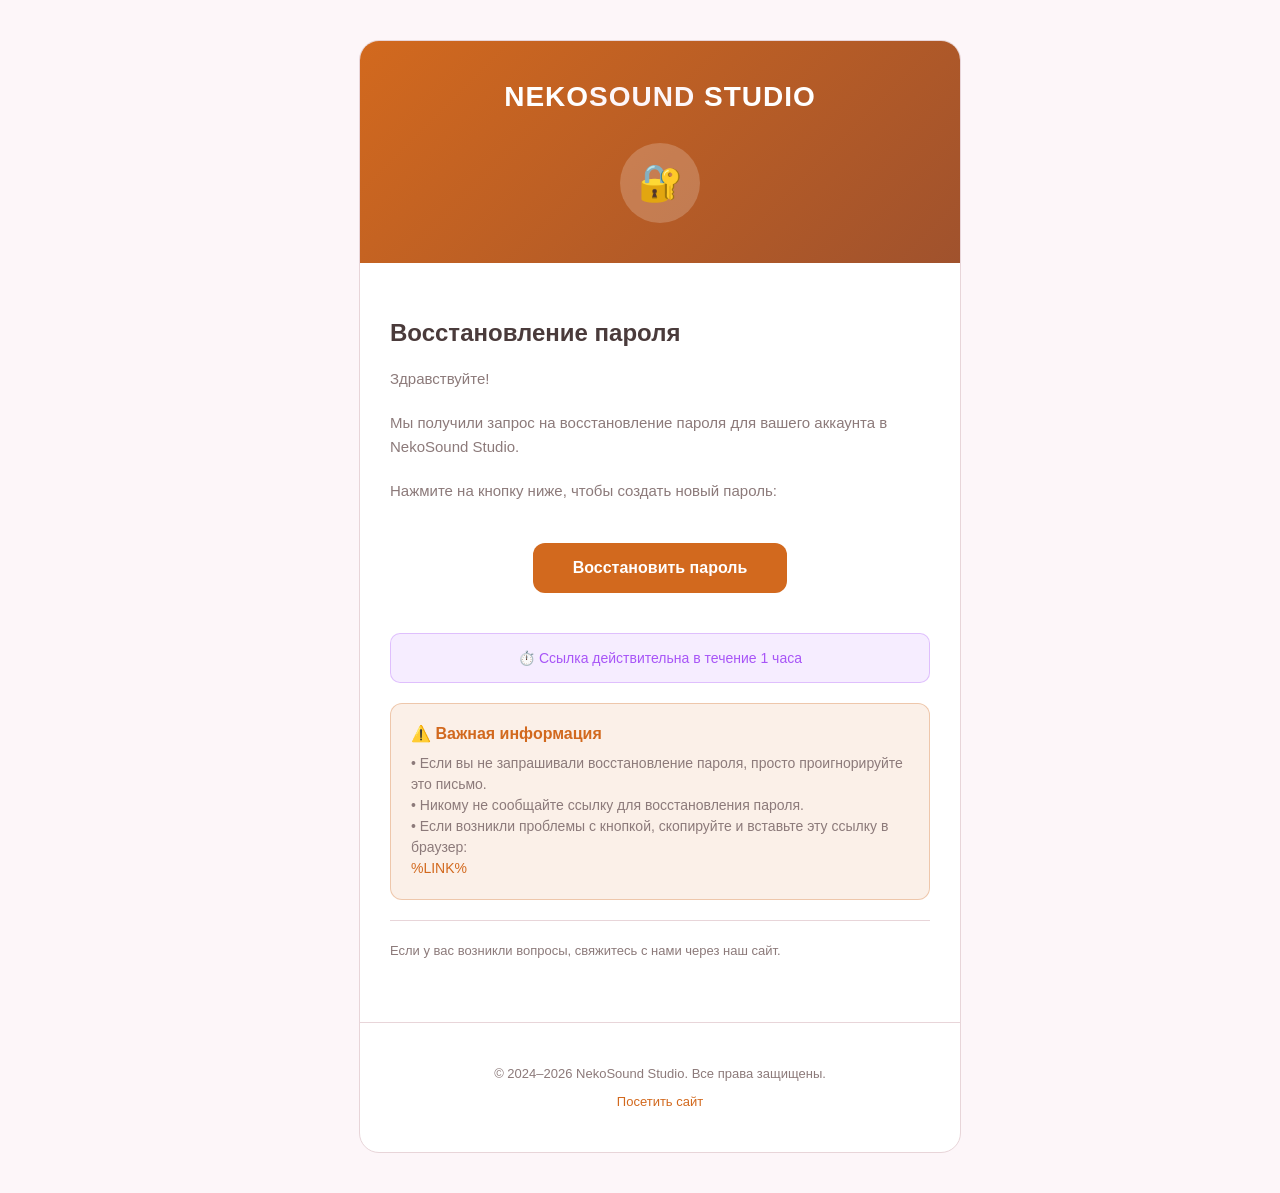
<file: email-template-reset-password.html>
<!DOCTYPE html>
<html lang="ru">
<head>
    <meta charset="UTF-8">
    <meta name="viewport" content="width=device-width, initial-scale=1.0">
    <title>Восстановление пароля — NekoSound Studio</title>
    <style>
        body {
            margin: 0;
            padding: 0;
            font-family: -apple-system, BlinkMacSystemFont, 'Segoe UI', Roboto, 'Helvetica Neue', Arial, sans-serif;
            background-color: #fdf6f9;
            color: #4a3b3b;
        }
        .email-wrapper {
            width: 100%;
            background-color: #fdf6f9;
            padding: 40px 20px;
        }
        .email-container {
            max-width: 600px;
            margin: 0 auto;
            background-color: #ffffff;
            border: 1px solid #e8d5d9;
            border-radius: 20px;
            overflow: hidden;
        }
        .email-header {
            background: linear-gradient(135deg, #d2691e 0%, #a0522d 100%);
            padding: 40px 30px;
            text-align: center;
        }
        .logo {
            font-size: 28px;
            font-weight: 900;
            letter-spacing: 1px;
            margin-bottom: 10px;
            color: #ffffff;
        }
        .logo-accent {
            color: #fdf6f9;
        }
        .email-icon {
            width: 80px;
            height: 80px;
            background: rgba(255, 255, 255, 0.2);
            border-radius: 50%;
            display: inline-flex;
            align-items: center;
            justify-content: center;
            font-size: 36px;
            margin-top: 20px;
        }
        .email-body {
            padding: 40px 30px;
        }
        .email-title {
            font-size: 24px;
            font-weight: 700;
            margin-bottom: 20px;
            color: #4a3b3b;
        }
        .email-text {
            font-size: 15px;
            line-height: 1.6;
            color: #8c7a7a;
            margin-bottom: 20px;
        }
        .email-button {
            display: inline-block;
            padding: 16px 40px;
            background-color: #d2691e;
            color: #ffffff;
            text-decoration: none;
            border-radius: 12px;
            font-weight: 700;
            font-size: 16px;
            margin: 20px 0;
            transition: all 0.2s ease;
        }
        .email-button:hover {
            background-color: #a0522d;
            transform: translateY(-2px);
        }
        .warning-box {
            background-color: rgba(210, 105, 30, 0.1);
            border: 1px solid rgba(210, 105, 30, 0.3);
            border-radius: 12px;
            padding: 20px;
            margin: 20px 0;
        }
        .warning-title {
            font-weight: 700;
            color: #d2691e;
            margin-bottom: 10px;
            display: flex;
            align-items: center;
            gap: 8px;
        }
        .warning-text {
            font-size: 14px;
            color: #8c7a7a;
            line-height: 1.5;
        }
        .timer-info {
            background-color: rgba(168, 85, 247, 0.1);
            border: 1px solid rgba(168, 85, 247, 0.3);
            border-radius: 10px;
            padding: 16px;
            text-align: center;
            margin: 20px 0;
            font-size: 14px;
            color: #a855f7;
        }
        .email-footer {
            padding: 30px;
            text-align: center;
            border-top: 1px solid #e8d5d9;
            font-size: 13px;
            color: #8c7a7a;
        }
        .footer-link {
            color: #d2691e;
            text-decoration: none;
        }
        .footer-link:hover {
            text-decoration: underline;
        }
        hr {
            border: none;
            border-top: 1px solid #e8d5d9;
            margin: 20px 0;
        }
        @media only screen and (max-width: 600px) {
            .email-header {
                padding: 30px 20px;
            }
            .email-body {
                padding: 30px 20px;
            }
            .email-title {
                font-size: 20px;
            }
            .email-button {
                padding: 14px 30px;
                font-size: 15px;
            }
        }
    </style>
</head>
<body>
    <div class="email-wrapper">
        <div class="email-container">
            <!-- Header -->
            <div class="email-header">
                <div class="logo">
                    NEKO<span class="logo-accent">SOUND</span> STUDIO
                </div>
                <div class="email-icon">🔐</div>
            </div>
            
            <!-- Body -->
            <div class="email-body">
                <h1 class="email-title">Восстановление пароля</h1>
                
                <p class="email-text">
                    Здравствуйте!
                </p>
                
                <p class="email-text">
                    Мы получили запрос на восстановление пароля для вашего аккаунта в NekoSound Studio.
                </p>
                
                <p class="email-text">
                    Нажмите на кнопку ниже, чтобы создать новый пароль:
                </p>
                
                <!-- Кнопка восстановления - %LINK% будет заменен Firebase на реальную ссылку -->
                <div style="text-align: center;">
                    <a href="%LINK%" class="email-button">
                        Восстановить пароль
                    </a>
                </div>
                
                <div class="timer-info">
                    ⏱️ Ссылка действительна в течение 1 часа
                </div>
                
                <div class="warning-box">
                    <div class="warning-title">
                        ⚠️ Важная информация
                    </div>
                    <div class="warning-text">
                        • Если вы не запрашивали восстановление пароля, просто проигнорируйте это письмо.<br>
                        • Никому не сообщайте ссылку для восстановления пароля.<br>
                        • Если возникли проблемы с кнопкой, скопируйте и вставьте эту ссылку в браузер:<br>
                        <span style="color: #d2691e; word-break: break-all;">%LINK%</span>
                    </div>
                </div>
                
                <hr>
                
                <p class="email-text" style="font-size: 13px;">
                    Если у вас возникли вопросы, свяжитесь с нами через наш сайт.
                </p>
            </div>
            
            <!-- Footer -->
            <div class="email-footer">
                <p>© 2024–2026 NekoSound Studio. Все права защищены.</p>
                <p style="margin-top: 10px;">
                    <a href="https://nekosoundstudio.ru" class="footer-link">Посетить сайт</a>
                </p>
            </div>
        </div>
    </div>
</body>
</html>
</file>
